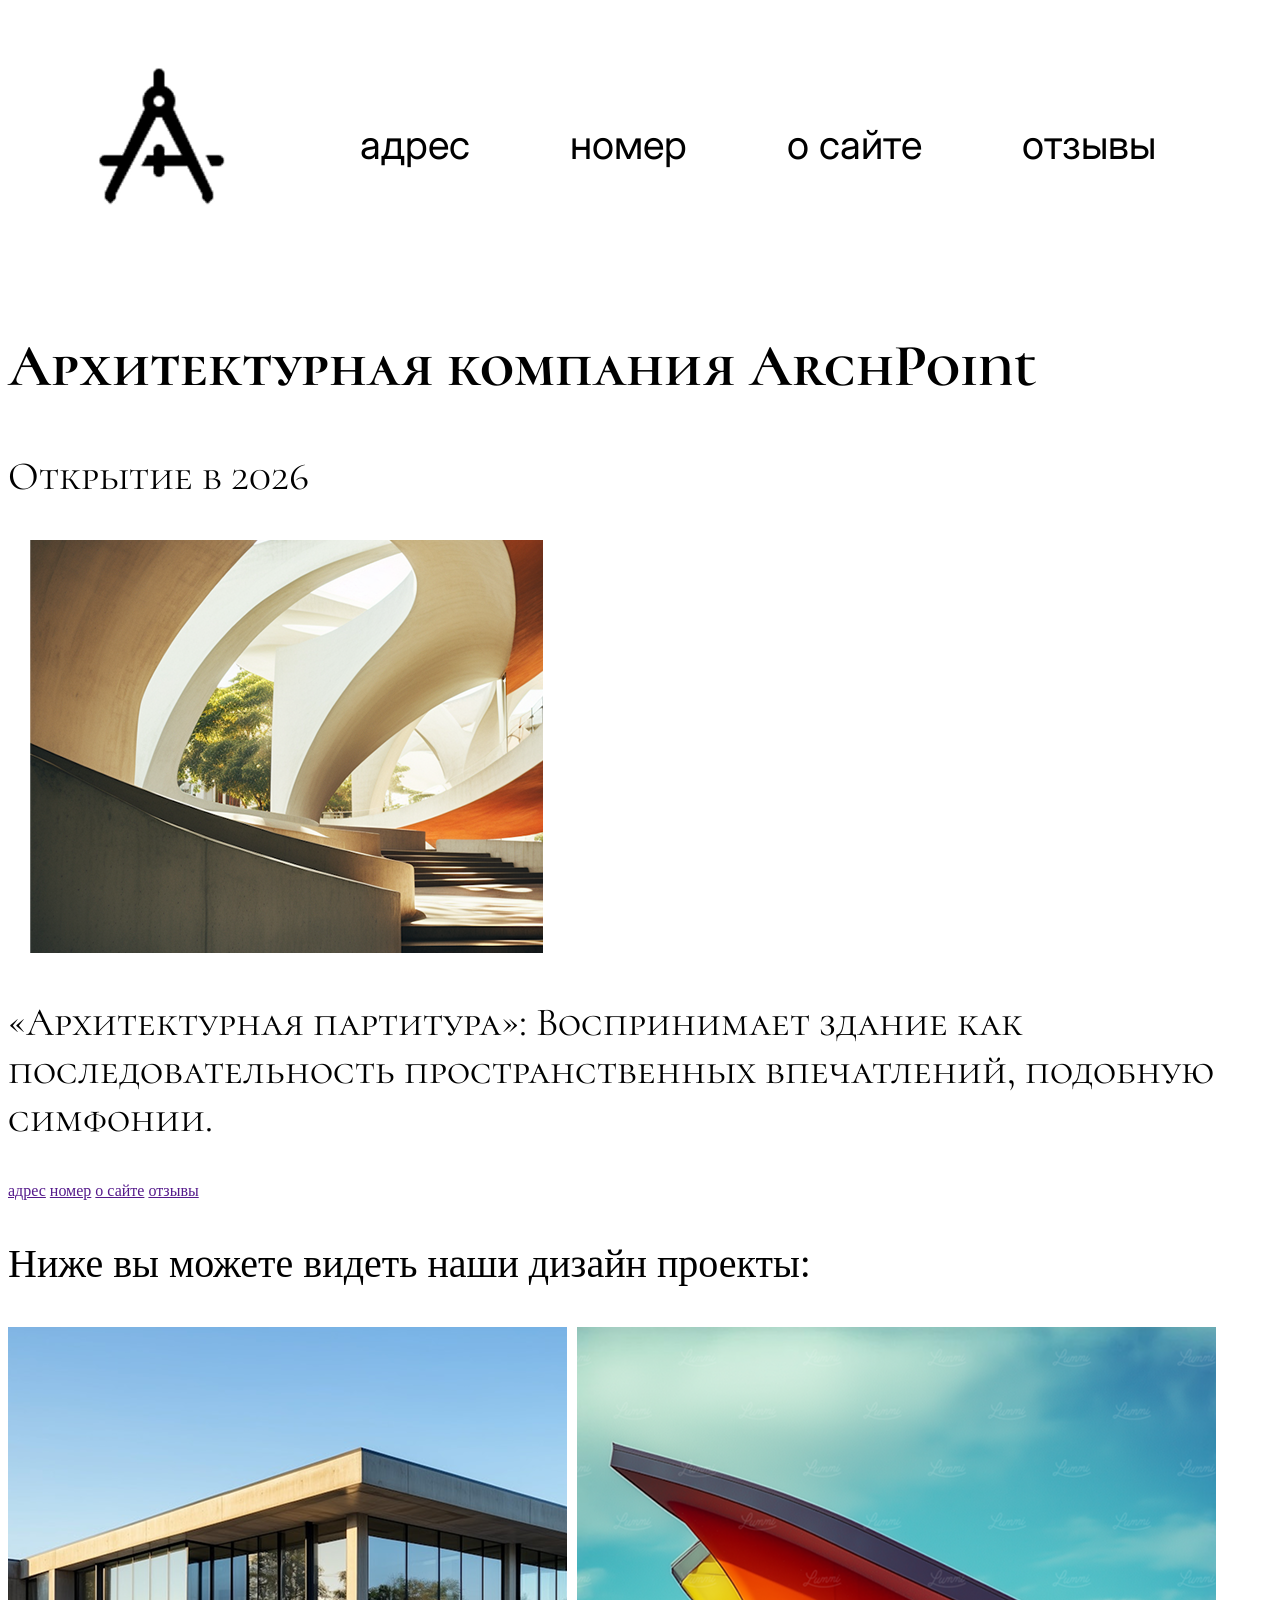
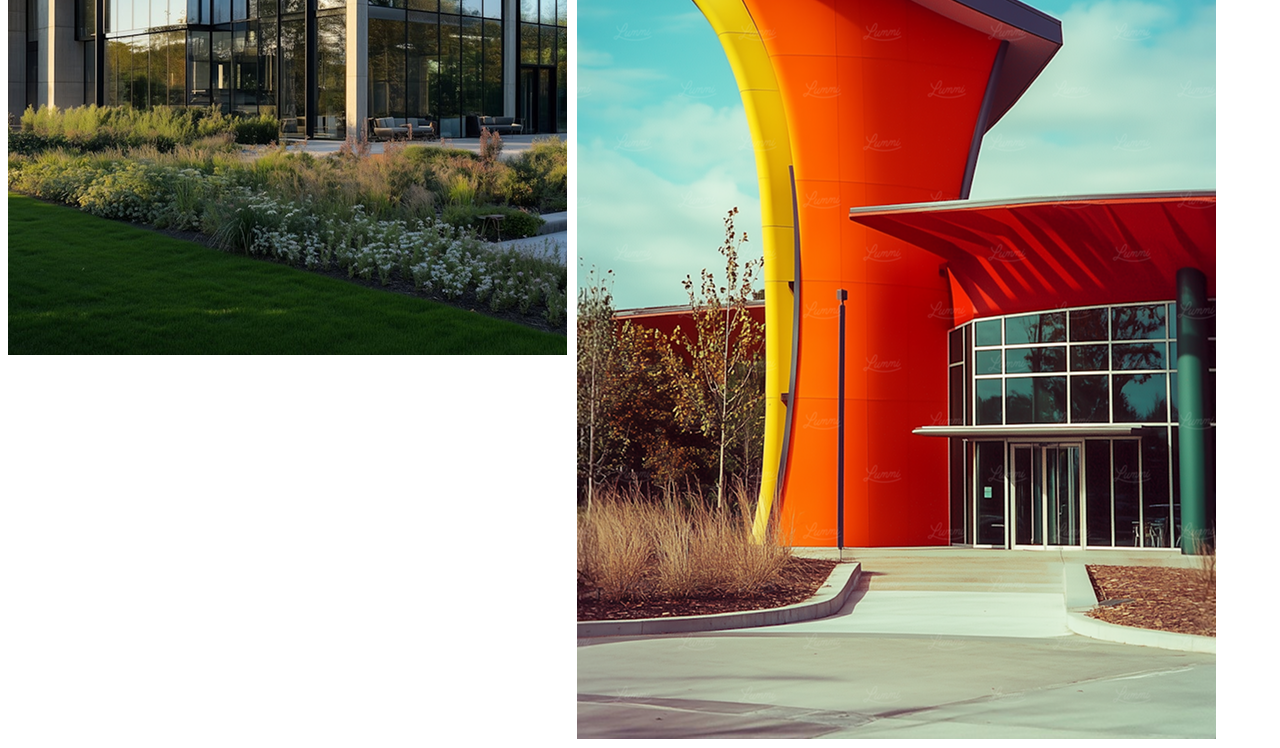
<file: index.html>
<!DOCTYPE html>
<html lang="en">
<head>
    <meta charset="UTF-8">
    <meta name="viewport" content="width=device-width, initial-scale=1.0">
    <title>Document</title>
    <link rel="stylesheet" href="style.css">
</head>
<body>
    <header>
        <div class="logo">
            <img src="logo .png" alt="">
        </div>
        <nav><a class="header__nav main-nav">адрес</a>
            <a class="main-nav__link">номер</a>
            <a class="main-nav__link">о сайте</a>
            <a class="main-nav__link">отзывы</a>
        </nav>
    </header>
    <main class="main">
        <article class="banner">
            <div class="text">
                <h1>Архитектурная компания ArchPoint</h1>
                <p>Открытие в 2026</p>
                
            </div>
            <img src="build.png" alt="">
            <p>«Архитектурная партитура»: Воспринимает здание как последовательность пространственных впечатлений, подобную симфонии.</p>
        </article>
        <article>
            <h2>  </h2>
        </article>
    </main>
    <footer>  
         <div class="container">
            <p class="footerP"></p>
            <a href="">адрес</a>
            <a href="">номер</a>
            <a href="">о сайте</a>
            <a href="">отзывы</a>
    
            </nav>
         </div>
         <p>Ниже вы можете видеть наши дизайн проекты:</p>
         <div class="foto">
         <img src="Rectangle (1).png" alt="">
         <img src="Rectangle (2).png" alt="">
         </div>
    </footer>
</body>
</html>
</file>
<file: style.css>
@import url('https://fonts.googleapis.com/css2?family=Cormorant+Unicase:wght@300;400;500;600;700&family=Inter:ital,opsz,wght@0,14..32,100..900;1,14..32,100..900&display=swap');

header{
    display:flex;
    font-size: 40px;
    padding:50px;
    justify-content:flex-start;
    align-items: center;
    gap:100px;
    font-family: "Inter", sans-serif;
}
h1{
    font-size: 60px;

}
p{
    font-size: 40px;
}
nav{
    display:flex;
    font-size: 40px;
    justify-content:flex-start;
    align-items: center;
    gap:100px;
}
.foto{
    display:flex;
    align-items: flex-start;
    gap: 10px;
}
main{
    font-family: "Cormorant Unicase", serif;
}
build{

}
</file>
